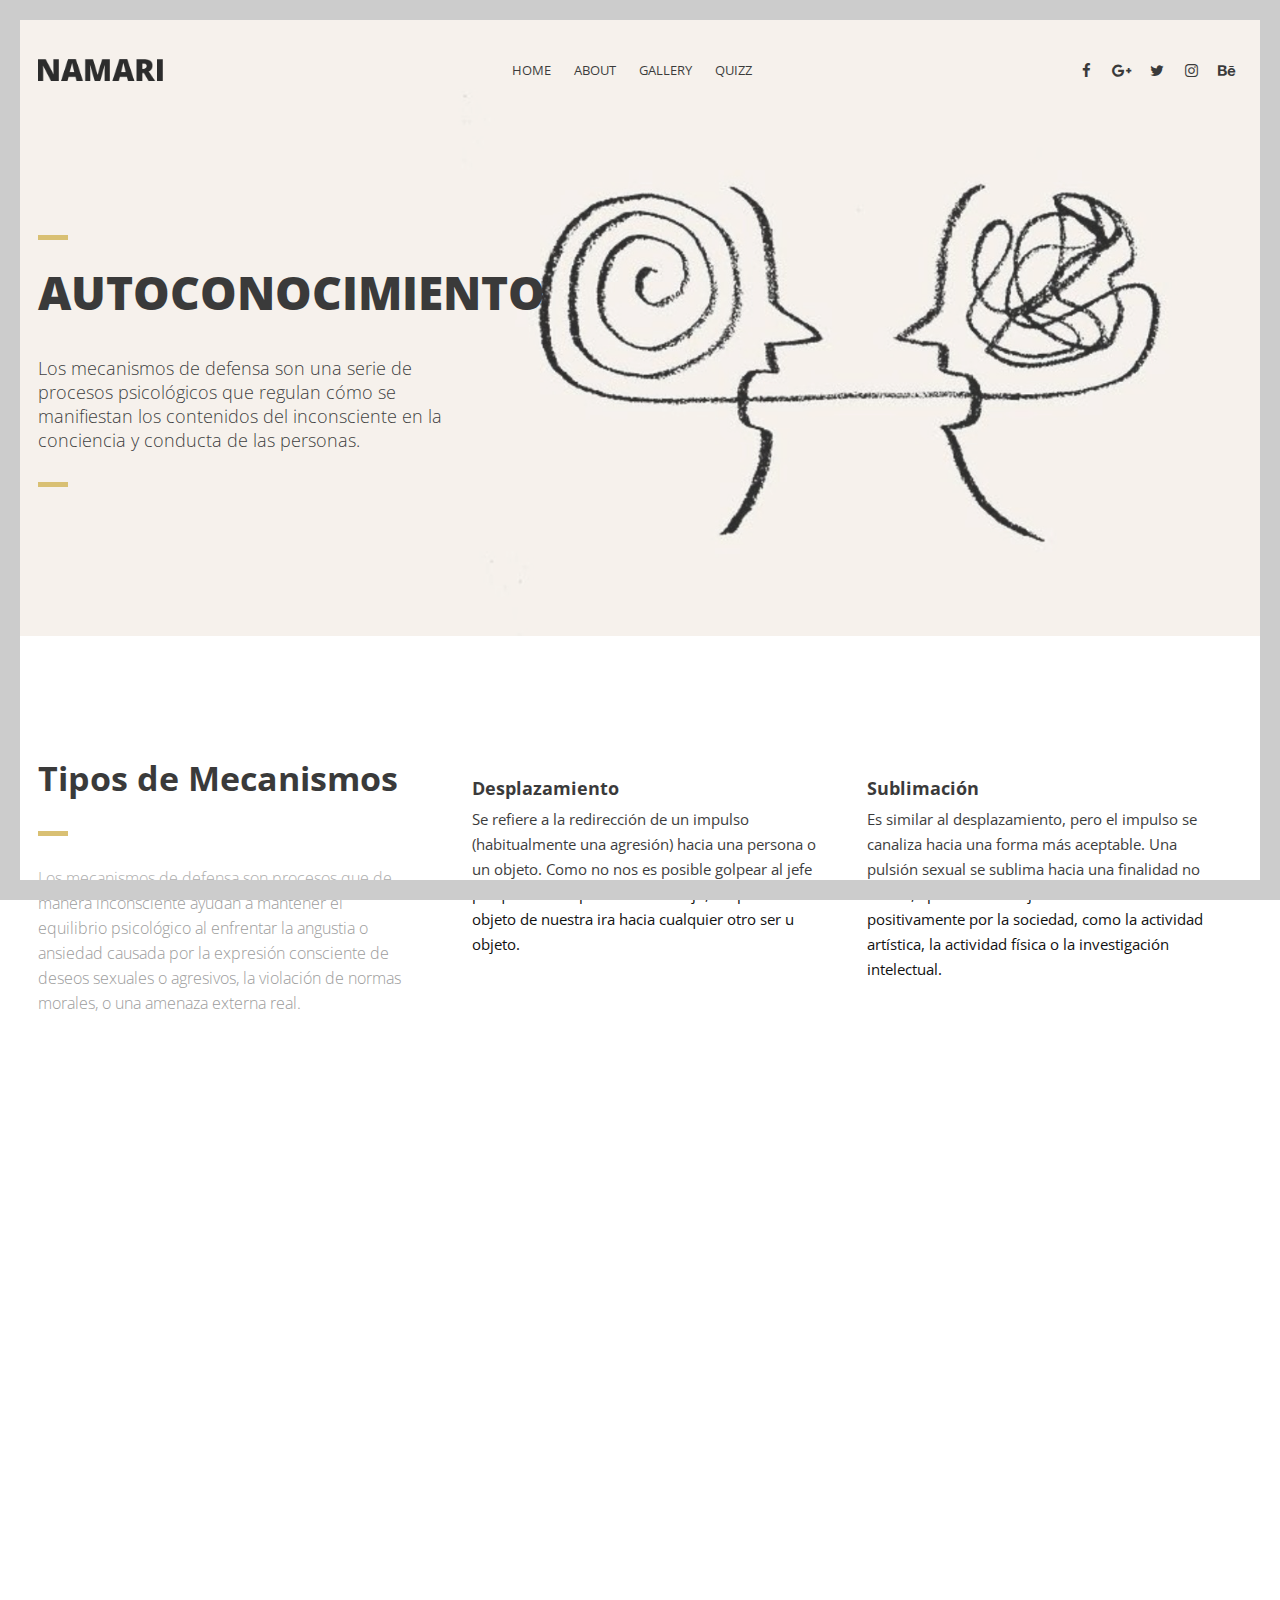
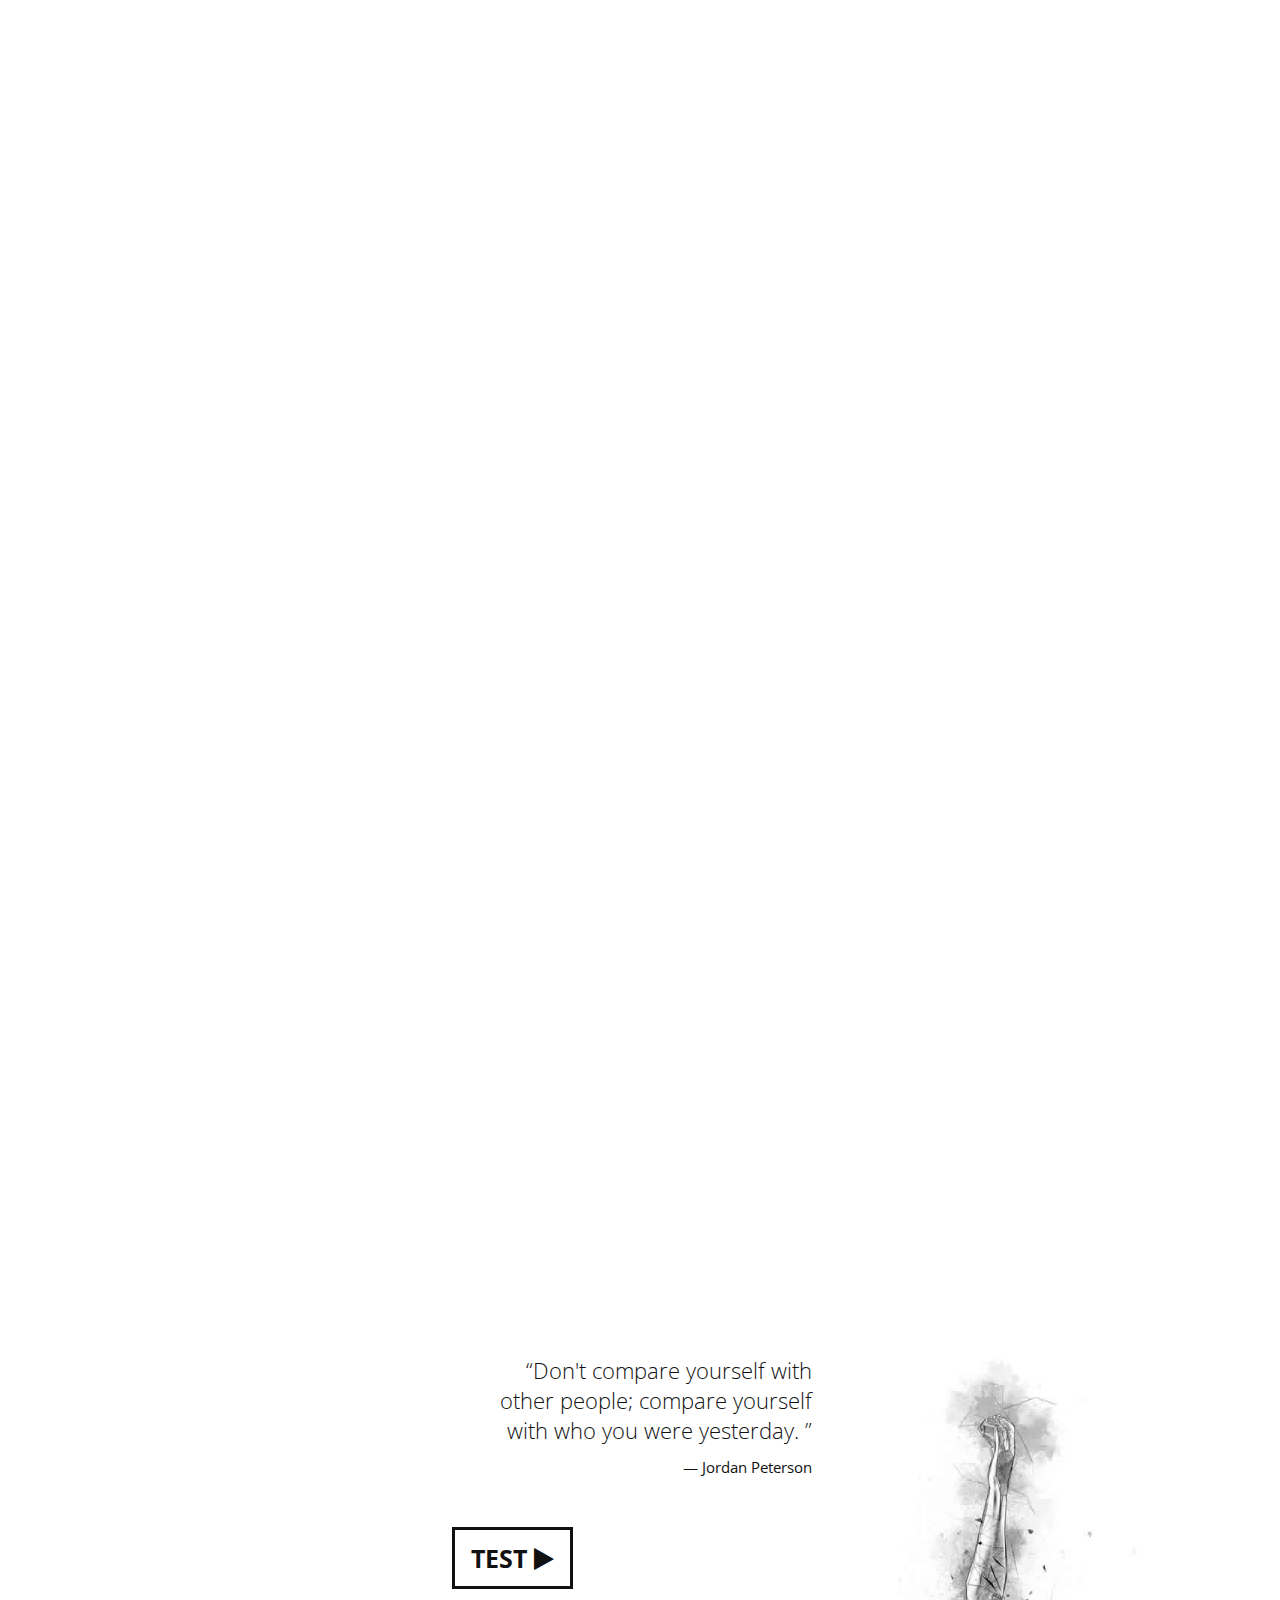
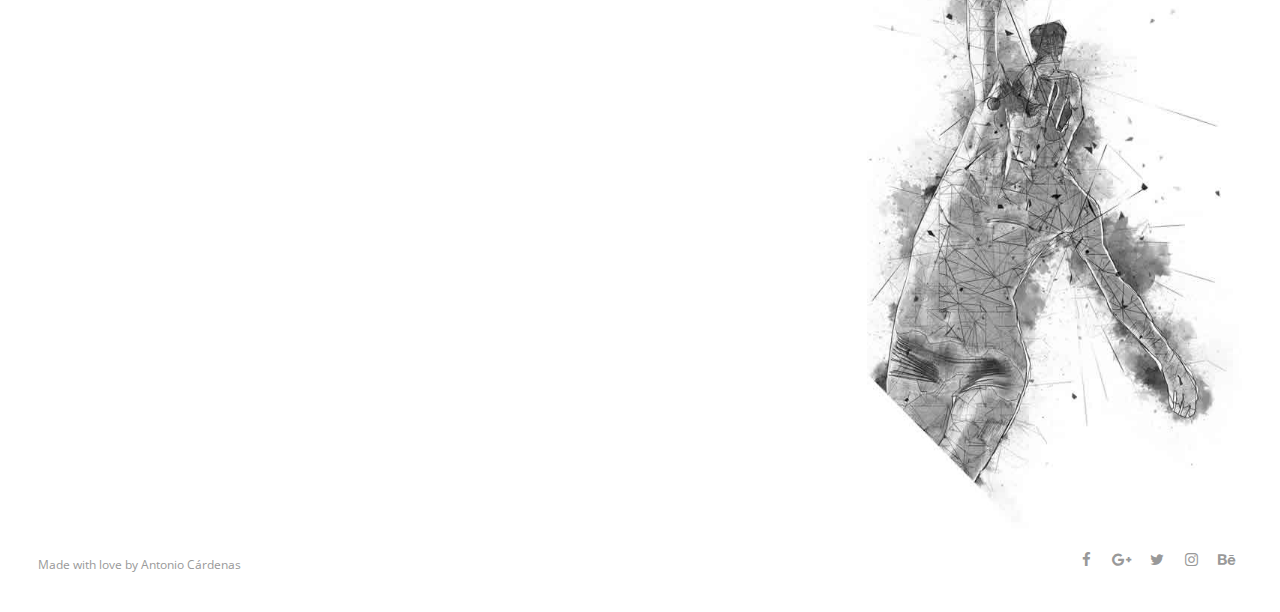
<file: index.html>
<!DOCTYPE html>
<html>
<head lang="en">
    <meta charset="UTF-8">

    <!--Page Title-->
    <title>Namari - Free Landing Page Template</title>

    <!--Meta Keywords and Description-->
    <meta name="keywords" content="">
    <meta name="description" content="">
    <meta name="viewport" content="width=device-width, initial-scale=1.0, user-scalable=no"/>

    <!--Favicon-->
    <link rel="shortcut icon" href="images/favicon.ico" title="Favicon"/>

    <!-- Main CSS Files -->
    <link rel="stylesheet" href="css/style.css">

    <!-- Namari Color CSS -->
    <link rel="stylesheet" href="css/namari-color.css">

    <!--Icon Fonts - Font Awesome Icons-->
    <link rel="stylesheet" href="css/font-awesome.min.css">

    <!-- Animate CSS-->
    <link href="css/animate.css" rel="stylesheet" type="text/css">

    <!--Google Webfonts-->
    <link href='https://fonts.googleapis.com/css?family=Open+Sans:400,300,600,700,800' rel='stylesheet' type='text/css'>
</head>
<body>

<!-- Preloader -->
<div id="preloader">
    <div id="status" class="la-ball-triangle-path">
        <div></div>
        <div></div>
        <div></div>
    </div>
</div>
<!--End of Preloader-->

<div class="page-border" data-wow-duration="0.7s" data-wow-delay="0.2s">
    <div class="top-border wow fadeInDown animated" style="visibility: visible; animation-name: fadeInDown;"></div>
    <div class="right-border wow fadeInRight animated" style="visibility: visible; animation-name: fadeInRight;"></div>
    <div class="bottom-border wow fadeInUp animated" style="visibility: visible; animation-name: fadeInUp;"></div>
    <div class="left-border wow fadeInLeft animated" style="visibility: visible; animation-name: fadeInLeft;"></div>
</div>

<div id="wrapper">

    <header id="banner" class="scrollto clearfix" data-enllax-ratio=".5">
        <div id="header" class="nav-collapse">
            <div class="row clearfix">
                <div class="col-1">

                    <!--Logo-->
                    <div id="logo">

                        <!--Logo that is shown on the banner-->
                        <img src="images/logo.png" id="banner-logo" alt="Landing Page"/>
                        <!--End of Banner Logo-->

                        <!--The Logo that is shown on the sticky Navigation Bar-->
                        <img src="images/logo-2.png" id="navigation-logo" alt="Landing Page"/>
                        <!--End of Navigation Logo-->

                    </div>
                    <!--End of Logo-->

                    <aside>

                        <!--Social Icons in Header-->
                        <ul class="social-icons">
                            <li>
                                <a target="_blank" title="Facebook" href="https://www.facebook.com/username">
                                    <i class="fa fa-facebook fa-1x"></i><span>Facebook</span>
                                </a>
                            </li>
                            <li>
                                <a target="_blank" title="Google+" href="http://google.com/+username">
                                    <i class="fa fa-google-plus fa-1x"></i><span>Google+</span>
                                </a>
                            </li>
                            <li>
                                <a target="_blank" title="Twitter" href="http://www.twitter.com/username">
                                    <i class="fa fa-twitter fa-1x"></i><span>Twitter</span>
                                </a>
                            </li>
                            <li>
                                <a target="_blank" title="Instagram" href="http://www.instagram.com/username">
                                    <i class="fa fa-instagram fa-1x"></i><span>Instagram</span>
                                </a>
                            </li>
                            <li>
                                <a target="_blank" title="behance" href="http://www.behance.net">
                                    <i class="fa fa-behance fa-1x"></i><span>Behance</span>
                                </a>
                            </li>
                        </ul>
                        <!--End of Social Icons in Header-->

                    </aside>

                    <!--Main Navigation-->
                    <nav id="nav-main">
                        <ul>
                            <li>
                                <a href="#banner">Home</a>
                            </li>
                            <li>
                                <a href="#about">About</a>
                            </li>
                            <li>
                                <a href="#gallery">Gallery</a>
                            </li>
                            <li>
                                <a href="#services">Quizz</a>
                            </li>
                            <!-- <li>
                                <a href="#testimonials">Testimonials</a>
                            </li>
                            <li>
                                <a href="#clients">Clients</a>
                            </li>
                            <li>
                                <a href="#pricing">Pricing</a>
                            </li> -->
                        </ul>
                    </nav>
                    <!--End of Main Navigation-->

                    <div id="nav-trigger"><span></span></div>
                    <nav id="nav-mobile"></nav>

                </div>
            </div>
        </div><!--End of Header-->

        <!--Banner Content-->
        <div id="banner-content" class="row clearfix">

            <div class="col-38">

                <div class="section-heading">
                     <h1><span>AUTOCONOCIMIENTO</span></h1>
                   
                 
                    <h2>Los mecanismos de defensa son una serie de procesos psicológicos que regulan cómo se manifiestan los contenidos del inconsciente en la conciencia y conducta de las personas.</h2>
                </div>               

            </div>

        </div><!--End of Row-->
    </header>

    <!--Main Content Area-->
    <main id="content">

        <!--Introduction-->
        <section id="about" class="introduction scrollto">

            <div class="row clearfix">

                <div class="col-3">
                    <div class="section-heading">
                        <h3></h3>
                        <h2 class="section-title">Tipos de Mecanismos</h2>
                        <p class="section-subtitle">Los mecanismos de defensa son procesos que de manera inconsciente ayudan a mantener el equilibrio psicológico al enfrentar la angustia o ansiedad causada por la expresión consciente de deseos sexuales o agresivos, la violación de normas morales, o una amenaza externa real.</p>
                    </div>

                </div>

                <div class="col-2-3">

                    <!--Icon Block-->
                    <div class="col-2 icon-block icon-top wow fadeInUp" data-wow-delay="0.1s">
                        <!--Icon-->
                        <div class="icon">
                            <!-- <i class="fa fa-heart fa-2x"></i> -->
                      
                        </div>
                        <!--Icon Block Description-->
                        <div class="icon-block-description">
                            <h4>Desplazamiento</h4>
                            <p>Se refiere a la redirección de un impulso (habitualmente una agresión) hacia una persona o un objeto. Como no nos es posible golpear al jefe porque nos despediría del trabajo, desplazamos el objeto de nuestra ira hacia cualquier otro ser u objeto.</p>
                        </div>
                    </div>
                    <!--End of Icon Block-->

                    <!--Icon Block-->
                    <div class="col-2 icon-block icon-top wow fadeInUp" data-wow-delay="0.3s">
                        <!--Icon-->
                        <div class="icon">
                            <!-- <i class="fa fa-skull fa-2x"></i> -->
                           
                        </div>
                        <!--Icon Block Description-->
                        <div class="icon-block-description">
                            <h4>Sublimación</h4>
                            <p>Es similar al desplazamiento, pero el impulso se canaliza hacia una forma más aceptable. Una pulsión sexual se sublima hacia una finalidad no sexual, apuntando a objetos valorados positivamente por la sociedad, como la actividad artística, la actividad física o la investigación intelectual.</p>
                        </div>
                    </div>
                    <!--End of Icon Block-->

                    <!--Icon Block-->
                    <div class="col-2 icon-block icon-top wow fadeInUp" data-wow-delay="0.5s">
                        <!--Icon-->
                        <div class="icon">
                            <!-- <i class="fa fa-tablet fa-2x"></i> -->
                        </div>
                        <!--Icon Block Description-->
                        <div class="icon-block-description">
                            <h4>Represión</h4>
                            <p>Hace referencia al proceso por el cual el yo borra eventos y pensamientos que serían dolorosos si se mantuvieran en el nivel consciente, ya que la satisfacción de la pulsión reprimida resulta inconciliable con otras exigencias del superyó o de la realidad.</p>
                        </div>
                    </div>
                    <!--End of Icon Block-->

                    <!--Icon Block-->
                    <div class="col-2 icon-block icon-top wow fadeInUp" data-wow-delay="0.5s">
                        <!--Icon-->
                        <div class="icon">
                            <!-- <i class="fa fa-rocket fa-2x"></i> -->
                        </div>
                        <!--Icon Block Description-->
                        <div class="icon-block-description">
                            <h4>Proyección</h4>
                            <p>Hace referencia a la tendencia de los individuos a atribuir (proyectar) sus propios pensamientos, motivos o sentimientos hacia otra persona.</p>
                        </div>
                    </div>
                    <!--End of Icon Block-->

                </div>

            </div>
            <div class="row clearfix">
                <div class="col-2-3">

                    <!--Icon Block-->
                    <div class="col-2 icon-block icon-top wow fadeInUp" data-wow-delay="0.1s">
                        <!--Icon-->
                        <div class="icon">
                            <!-- <i class="fa fa-html5 fa-2x"></i> -->
                        </div>
                        <!--Icon Block Description-->
                        <div class="icon-block-description">
                            <h4>Negación</h4>
                            <p>Es el mecanismo por el cual el sujeto bloquea eventos externos para que no formen parte de la consciencia y, por tanto, trata aspectos evidentes de la realidad como si no existieran.</p>
                        </div>
                    </div>
                    <!--End of Icon Block-->

                    <!--Icon Block-->
                    <div class="col-2 icon-block icon-top wow fadeInUp" data-wow-delay="0.3s">
                        <!--Icon-->
                        <div class="icon">
                            <!-- <i class="fa fa-bolt fa-2x"></i> -->
                        </div>
                        <!--Icon Block Description-->
                        <div class="icon-block-description">
                            <h4>Regresión</h4>
                            <p>Hace referencia a cualquier retroceso a situaciones o hábitos anteriores, un retorno a los patrones de comportamiento inmaduro.</p>
                        </div>
                    </div>
                    <!--End of Icon Block-->

                    <!--Icon Block-->
                    <div class="col-2 icon-block icon-top wow fadeInUp" data-wow-delay="0.5s">
                        <!--Icon-->
                        <div class="icon">
                            <!-- <i class="fa fa-tablet fa-2x"></i> -->
                        </div>
                        <!--Icon Block Description-->
                        <div class="icon-block-description">
                            <h4>Formación reactiva</h4>
                            <p>Los impulsos no solo se reprimen sino que, además, se controlan exagerando el comportamiento opuesto. Es decir, que se detiene la aparición de un pensamiento doloroso sustituyéndolo por otro más agradable.</p>
                        </div>
                    </div>
                    <!--End of Icon Block-->

                    <!--Icon Block-->
                    <div class="col-2 icon-block icon-top wow fadeInUp" data-wow-delay="0.5s">
                        <!--Icon-->
                        <div class="icon">
                            <!-- <i class="fa fa-rocket fa-2x"></i> -->
                        </div>
                        <!--Icon Block Description-->
                        <div class="icon-block-description">
                            <h4>Aislamiento</h4>
                            <p>Es un mecanismo por el cual se divorcian los recuerdos de los sentimientos, como una forma de soportar y tolerar mejor los hechos y la realidad. Se separa una idea intolerable para el yo de las emociones que produce, así permanece en la consciencia de forma debilitada.</p>
                        </div>
                    </div>
                    <!--End of Icon Block-->

                     <!--Icon Block-->
                     <div class="col-2 icon-block icon-top wow fadeInUp" data-wow-delay="0.5s">
                        <!--Icon-->
                        <div class="icon">
                            <!-- <i class="fa fa-rocket fa-2x"></i> -->
                        </div>
                        <!--Icon Block Description-->
                        <div class="icon-block-description">
                            <h4>Racionalización</h4>
                            <p>En la racionalización se sustituye una razón real que no es aceptable, por otra que resulte aceptable. Es decir, se cambia la perspectiva de la realidad a través de ofrecer una explicación diferente.</p>
                        </div>
                    </div>
                    <!--End of Icon Block-->


                </div>
            </div>


        </section>
        <!--End of Introduction-->


        <!--Gallery-->
        <aside id="gallery" class="row text-center scrollto clearfix" data-featherlight-gallery
                 data-featherlight-filter="a">

                <a href="images/gallery-images/gallery-image-1.jpg" data-featherlight="image" class="col-3 wow fadeIn"
                   data-wow-delay="0.1s"><img src="images/gallery-images/gallery-image-1.jpg" alt="Landing Page"/></a>
                <a href="images/gallery-images/gallery-image-2.jpg" data-featherlight="image" class="col-3 wow fadeIn"
                   data-wow-delay="0.3s"><img src="images/gallery-images/gallery-image-2.jpg" alt="Landing Page"/></a>
                <a href="images/gallery-images/gallery-image-3.jpg" data-featherlight="image" class="col-3 wow fadeIn"
                   data-wow-delay="0.5s"><img src="images/gallery-images/gallery-image-3.jpg" alt="Landing Page"/></a>
                <a href="images/gallery-images/gallery-image-4.jpg" data-featherlight="image" class="col-3 wow fadeIn"
                   data-wow-delay="1.1s"><img src="images/gallery-images/gallery-image-4.jpg" alt="Landing Page"/></a>
                <a href="images/gallery-images/gallery-image-5.jpg" data-featherlight="image" class="col-3 wow fadeIn"
                   data-wow-delay="0.9s"><img src="images/gallery-images/gallery-image-5.jpg" alt="Landing Page"/></a>
                <a href="images/gallery-images/gallery-image-6.jpg" data-featherlight="image" class="col-3 wow fadeIn"
                   data-wow-delay="0.7s"><img src="images/gallery-images/gallery-image-6.jpg" alt="Landing Page"/></a>

        </aside>
        <!--End of Gallery-->


        <!--Content Section-->
        <div id="services" class="scrollto clearfix">

            <div class="row no-padding-bottom clearfix">

              
                
                  
                <!--Content Left Side-->
                <div class="col-3">
                    <!--User Testimonial-->
                    <!-- <blockquote class="testimonial text-right bigtest">
                        <q>Lorem ipsum dolor sit amet, consectetur adipiscing elit, sed do eiusmod tempor incididunt ut
                            labore
                            et dolore magna aliqua</q>
                        <footer>— John Doe, Happy Customer</footer>
                    </blockquote> -->
                    <!-- End of Testimonial-->
                    <!-- <a href="https://www.idrlabs.com/es/estilo-de-defensa/test.php" target="_blank"  class="button  link-lightbox">
                        TEST<i class="fa fa-play" aria-hidden="true"></i>
                    </a> -->
                </div>
                <!--End Content Left Side-->

                <!--Content of the Right Side-->
                <div class="col-3">
                    <blockquote class="testimonial text-right bigtest">
                        <q>Don't compare yourself with other people; compare yourself with who you were yesterday.
                            </q>
                        <footer>— Jordan Peterson</footer>
                    </blockquote>
                    <!-- Just replace the Video ID "UYJ5IjBRlW8" with the ID of your video on YouTube (Found within the URL) -->
                    <a href="https://www.idrlabs.com/es/estilo-de-defensa/test.php" target="_blank" class="button video">
                        TEST <i class="fa fa-play" aria-hidden="true"></i>
                    </a>
                </div>
                <!--End Content Right Side-->

                <div class="col-3">
                    <img src="images/dancer.jpg" alt="Dancer"/>
                </div>

            </div>


        </div>
        <!--End of Content Section-->



    </main>
    <!--End Main Content Area-->


    <!--Footer-->
    <footer id="landing-footer" class="clearfix">
        <div class="row clearfix">

            <p id="copyright" class="col-2">Made with love by <a href="https://www.shapingrain.com">Antonio Cárdenas</a></p>

            <!--Social Icons in Footer-->
            <ul class="col-2 social-icons">
                <li>
                    <a target="_blank" title="Facebook" href="https://www.facebook.com/username">
                        <i class="fa fa-facebook fa-1x"></i><span>Facebook</span>
                    </a>
                </li>
                <li>
                    <a target="_blank" title="Google+" href="http://google.com/+username">
                        <i class="fa fa-google-plus fa-1x"></i><span>Google+</span>
                    </a>
                </li>
                <li>
                    <a target="_blank" title="Twitter" href="http://www.twitter.com/username">
                        <i class="fa fa-twitter fa-1x"></i><span>Twitter</span>
                    </a>
                </li>
                <li>
                    <a target="_blank" title="Instagram" href="http://www.instagram.com/username">
                        <i class="fa fa-instagram fa-1x"></i><span>Instagram</span>
                    </a>
                </li>
                <li>
                    <a target="_blank" title="behance" href="http://www.behance.net">
                        <i class="fa fa-behance fa-1x"></i><span>Behance</span>
                    </a>
                </li>
            </ul>
            <!--End of Social Icons in Footer-->
        </div>
    </footer>
    <!--End of Footer-->

</div>

<!-- Include JavaScript resources -->
<script src="js/jquery.1.8.3.min.js"></script>
<script src="js/wow.min.js"></script>
<script src="js/featherlight.min.js"></script>
<script src="js/featherlight.gallery.min.js"></script>
<script src="js/jquery.enllax.min.js"></script>
<script src="js/jquery.scrollUp.min.js"></script>
<script src="js/jquery.easing.min.js"></script>
<script src="js/jquery.stickyNavbar.min.js"></script>
<script src="js/jquery.waypoints.min.js"></script>
<script src="js/images-loaded.min.js"></script>
<!-- <script src="js/lightbox.min.js"></script> -->
<script src="js/site.js"></script>


</body>
</html>
</file>
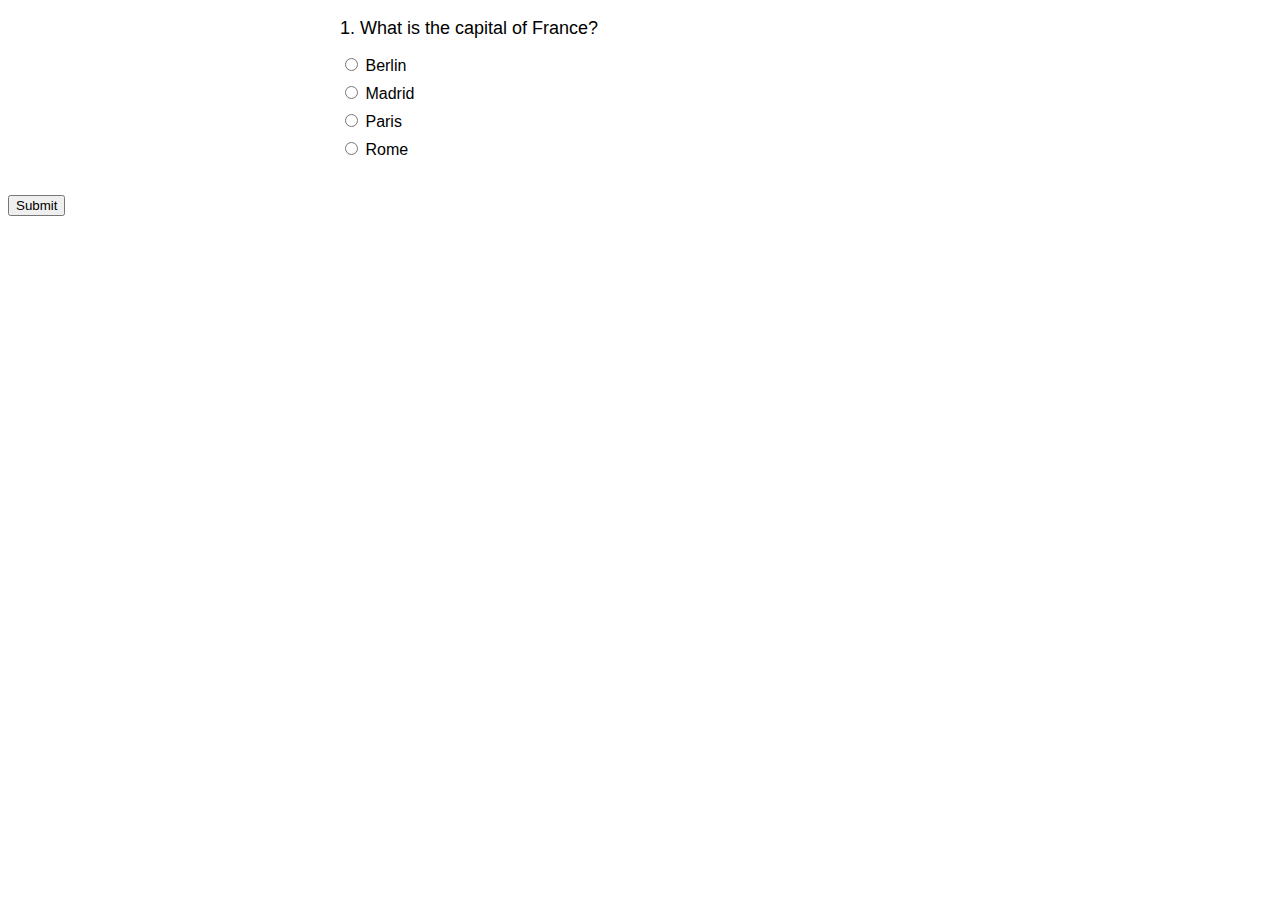
<file: quizz.html>
<!DOCTYPE html>
<html lang="en">
<head>
    <meta charset="UTF-8">
    <meta name="viewport" content="width=device-width, initial-scale=1.0">
    <title>Your Quiz Title</title>
    <link rel="stylesheet" href="quizz.css">
</head>
<body>

<div id="quiz-container">
    <!-- Questions and options will be inserted here dynamically -->
</div>

<button id="submit-btn" onclick="showResult()">Submit</button>
<p id="result"></p>

<script src="script.js"></script>
</body>
</html>
</file>
<file: css/namari-color.css>
/* Namari Landing Page Dynamic Style Index

1. Website Default Styling
2. Navigation
3. Primary and Secondary Colors
4. Banner
5. Typography
6. Buttons
7. Footer


/*------------------------------------------------------------------------------------------*/
/* 1. Website Default Styling */
/*------------------------------------------------------------------------------------------*/


body {
    background:#fff;
}


/* Default Link Color */

a, .la-ball-triangle-path {
    color:#d2b356;
}

a:hover, #header.nav-solid nav a:hover {
    color:#d2b356;
}

/* Default Icon Color */

.icon i {
    color:#d2b356;
}

/* Border Color */

#banner .section-heading:before, .testimonial.classic footer:before {
    background: #d2b356;
}

.pricing-block-content:hover {
    border-color:#d2b356;
}


/*------------------------------------------------------------------------------------------*/
/* 2. Navigation */
/*------------------------------------------------------------------------------------------*/


/* Transparent Navigation Color on a Banner */

#header nav a, #header i {
    color:#111;
}


/* Navigation Colors when the Navigation is sticky and solid */ 

#header.nav-solid, #header.nav-solid a, #header.nav-solid i, #nav-mobile ul li a {
    color:#333;
}


/* Navigation Active State */

#header.nav-solid .active {
    color: #d2b356;
    border-color: #d2b356;
}    



/*------------------------------------------------------------------------------------------*/
/* 3. Primary and Secondary Colors */
/*------------------------------------------------------------------------------------------*/


/* Primary Background and Text Colors */

.primary-color, .featured .pricing {
    background-color:#d2b356;
}

.primary-color, .primary-color .section-title, .primary-color .section-subtitle, .featured .pricing, .featured .pricing p {
    color:#fff;    
}

.section-heading h2:after {
    background:#d2b356;
    content:"";
    display:block;
    width:30px;
    height:5px;
    margin-top:30px;
}

.text-center .section-heading h2:after {
    margin:30px auto 25px auto;
}

/* Primary Icon Colors */

.primary-color .icon i, .primary-color i {
    color:#fff;
}


/* Secondary Background and Text Colors */

.secondary-color {
    background-color:#f5f5f5;
}


/*------------------------------------------------------------------------------------------*/
/* 4. Banner */
/*------------------------------------------------------------------------------------------*/


/* Banner Background and Text Colors */

#banner {
    background: url("../images/banner-images/auto2.jpeg") no-repeat center top;
    background-size:cover;
}


/*------------------------------------------------------------------------------------------*/
/* 5. Typography */
/*------------------------------------------------------------------------------------------*/


body {
    font-family: 'Open Sans', sans-serif, Arial, Helvetica;
    font-size:15px;
    font-weight:normal;
    color:#111;
}

/* Logo, if you are using Fonts as Logo and not image

#logo h1 {
    font-family:;
    font-size:; 
    font-weight:;
    color:;
}

#logo h2 {
    font-family:;
    font-size:; 
    font-weight:;
    color:;
}

*/


/* Banner Typography */

#banner h1 {
    font-family: 'Open Sans', sans-serif, Arial, Helvetica;
    font-size:46px;
    line-height:60px;
    font-weight:800;
    color:#111;
}

#banner h2 {
    font-family: 'Open Sans', sans-serif, Arial, Helvetica;
    font-size:18px;
    font-weight:300;
    color:#111;
}


/* Section Title and Subtitle */

.section-title {
    font-family: 'Open Sans', sans-serif, Arial, Helvetica;
    font-size: 34px; 
    font-weight:700;
    color:#111;
}

.section-subtitle {
    font-family: 'Open Sans', sans-serif, Arial, Helvetica;
    font-size: 16px;
    font-weight:300;
    color:#9c9c9c;
}

/* Testimonial */

.testimonial q {
    font-family: 'Open Sans', sans-serif, Arial, Helvetica;
    font-size: 17px; 
    font-weight:300;
}

.testimonial.classic q, .testimonial.classic footer {
    color:#111;
}


/* Standard Headings h1-h6 */

h1 {
    font-family: 'Open Sans', sans-serif, Arial, Helvetica;
    font-size: 40px; 
    font-weight:300;
    color:#111;
}

h2 {
    font-family: 'Open Sans', sans-serif, Arial, Helvetica;
    font-size: 34px; 
    font-weight:300;
    color:#111;
}

h3 {
    font-family: 'Open Sans', sans-serif, Arial, Helvetica;
    font-size: 30px; 
    font-weight:700;
    color:#111;
}

h4 {
    font-family: 'Open Sans', sans-serif, Arial, Helvetica;
    font-size: 18px; 
    font-weight:400;
    color:#111;
}

h5 {
    font-family: 'Open Sans', sans-serif, Arial, Helvetica;
    font-size: 16px; 
    font-weight:400;
    color:#111;
}

h6 {
    font-family: 'Open Sans', sans-serif, Arial, Helvetica;
    font-size: 14px; 
    font-weight:400;
    color:#111;
}


/*------------------------------------------------------------------------------------------*/
/* 6. Buttons */
/*------------------------------------------------------------------------------------------*/

/* ----------Default Buttons---------- */


/* Button Text */

.button, input[type="submit"]  {
    font-family: 'Open Sans', sans-serif, Arial, Helvetica;
    font-size:25px;
    font-weight:bold;
    color:#111;
}


/* Button Color */

.button, input[type="submit"] {
    border-color:#111;
}


/* Button Hover Color */

.button:hover,  input[type="submit"]:hover {
    border-color:#d2b356;
    color:#d2b356;
}


/* ----------Banner Buttons---------- */


/* Button Text */

#banner .button {
    font-family: 'Open Sans', sans-serif, Arial, Helvetica;
    font-size:16px;
    color:#111;
}


/* Button Color */

#banner .button {
    border-color:#111;
}


/* Button Hover Color */

#banner .button:hover {
    color:#d2b356;
    border-color:#d2b356;
}


/*------------------------------------------------------------------------------------------*/
/* 7. Footer */
/*------------------------------------------------------------------------------------------*/

#landing-footer, #landing-footer p, #landing-footer a {
    font-family: 'Open Sans', sans-serif, Arial, Helvetica;
    font-size:12px;
    font-weight:normal;
    color:#999;
}

/* Footer Icon Color */

#landing-footer i {
    color:#999;
}

@media (max-width: 480px) {
    #banner h1 {
        font-size: 30px;
      }
}

@media (min-width: 480px) and (max-width: 767px) {
    h1 span {
        background: rgb(247 247 247 / 80%)    
      }
      
}

@media (min-width: 768px) and (max-width: 1024px) {
    h1 span {
        background: rgb(247 247 247 / 80%)    
      }

    }
</file>
<file: quizz.css>
/* styles.css */

body {
    font-family: Arial, sans-serif;
}

#quiz-container {
    max-width: 600px;
    margin: auto;
}

.question {
    font-size: 18px;
    margin-bottom: 10px;
}

.options {
    list-style-type: none;
    padding: 0;
}

.option {
    margin-bottom: 8px;
}

#submit-btn {
    margin-top: 20px;
}
</file>
<file: css/style.css>
/* Namari Landing Page v.1.1.0 Style Index - a free landing page by shapingrain.com

1. Default and Reset styles
- 1.1 Input Elements
2. Global elements
- 2.1 Header
- 2.2 Logo
- 2.3 Buttons
- 2.4 Navigation
- 2.5 Social Elements
- 2.6 Images
3. Fonts and Headings
4. Banner
- 4.1 SignUp Form
5. Content Elements
- 5.1 Icons
- 5.2 Parallax Elements
- 5.3 Divider
6. Landing Page Sections
- 6.1 Features
- 6.2 Testimonials
- 6.3 Gallery
- 6.4 Video
- 6.5 Clients
- 6.6 Pricing Table
7. Footer


/*------------------------------------------------------------------------------------------*/
/* 1. Defaults & Reset of specific styles across browsers */
/*------------------------------------------------------------------------------------------*/

*, *:before, *:after {
    -webkit-box-sizing: border-box;
    -moz-box-sizing: border-box;
    box-sizing: border-box;
}

body, div, dl, dt, dd, ul, ol, li, h1, h2, h3, h4, h5, h6, pre, form, blockquote, th, td {
    margin: 0;
    padding: 0;
    direction: ltr;
}

body {
    margin: 0;
    padding: 0;
    -webkit-font-smoothing: antialiased;
    overflow-x: hidden;
}

p {
    line-height: 25px;
}

.row img {
    height: auto;
    max-width: 100%;
}

a {
    text-decoration: none;
    line-height: inherit;
    -webkit-transition: opacity 0.3s ease-out;
    -moz-transition: opacity 0.3s ease-out;
    -o-transition: opacity 0.3s ease-out;
    transition: opacity 0.3s ease-out;
}

iframe {
    border: 0 !important;
}

.parallax-window {
    min-height: 400px;
    background: transparent;
}

figure {
    margin: 0;
}

/* Page Border */

.page-border {
    position: fixed;
    z-index: 999999;
    pointer-events: none;
}

.page-border .bottom-border, .page-border .left-border, .page-border .right-border, .page-border .top-border {
    background: #f3f3ef;
    position: fixed;
    z-index: 9999;
}

.page-border > .top-border, .page-border > .right-border, .page-border > .bottom-border, .page-border > .left-border {
    padding: 11px;
    background: #ccc;
}

.page-border .bottom-border, .page-border .top-border {
    width: 100%;
    padding: 10px;
    left: 0;
}

.page-border .left-border, .page-border .right-border {
    padding: 10px;
    height: 100%;
    top: 0;
}

.page-border .top-border {
    top: 0;
}

.page-border .right-border {
    right: 0;
}

.page-border .bottom-border {
    bottom: 0;
}

.page-border .left-border {
    left: 0;
}

#wrapper {
    margin:0 15px;
    padding: 15px 0;
    position: relative;
}


/* --------- 1.1 Input Elements ---------- */

input, textarea {
    border: 1px solid #e1e1e1;
    padding: 10px;
    -webkit-transition: all .3s linear;
    -moz-transition: all .3s linear;
    transition: all .3s linear;
    border-radius: 3px;
}

input {
    height: 40px;
    margin: 3px 0;
    outline: none;
    line-height: normal;
    font-size: 14px;
}

input[type="submit"] {
    cursor: pointer;
    border-style: solid;
    border-width: 2px;
    padding-top: 0;
    padding-bottom: 0;
}

select {
    border: 1px solid #e1e1e1;
    height: 40px;
    padding: 5px;
}

input:focus, textarea:focus {
    box-shadow: inset 0 1px 3px rgba(0, 0, 0, 0.1);
}

*:focus {
    outline: none;
}

/*------------------------------------------------------------------------------------------*/
/* 2. Layout Elements */
/*------------------------------------------------------------------------------------------*/

section {
    clear: both;
    overflow: hidden;
}

/* Rows and Columns */

.row {
    max-width: 1245px;
    margin: 0 auto;
    padding: 75px 0;
    position: relative;
}

.no-padding-bottom .row, .no-padding-bottom div, .no-padding-bottom.row {
    padding-bottom: 0;
}

.no-padding-top.row, .no-padding-top div {
    padding-top: 0;
}

.big-padding-top {
    padding-top: 75px !important;
}

.big-padding-bottom {
    padding-bottom: 85px !important;
}

/* Targets all elements */

[class*='col-'] {
    float: left;
    padding: 20px;
}

#clients .col-2-3 [class*='col-'] {
    padding: 0;
}

/* Clearfix */

.clearfix:after {
    content: "";
    display: table;
    clear: both;
}

/* Main Widths */

.col-1 {
    width: 100%;
}

.col-2 {
    width: 50%;
}

.col-3 {
    width: 33.33%;
}

.col-4 {
    width: 25%;
}

.col-5 {
    width: 20%;
}

.col-6 {
    width: 16.6666666667%;
}

.col-7 {
    width: 14.2857142857%;
}

.col-8 {
    width: 12.5%;
}

.col-9 {
    width: 11.1111111111%;
}

.col-10 {
    width: 10%;
}

.col-11 {
    width: 9.09090909091%;
}

.col-12 {
    width: 8.33%;
}

.col-2-3 {
    width: 66.66%;
}

.col-3-4 {
    width: 75%;
}

.col-9-10 {
    width: 90%;
}

/* Golden Ratio */
.col-61 {
    width: 61.8%;
}

.col-38 {
    width: 38.2%;
}

/* --------- 2.1 Header --------- */

#header {
    height: 71px !important;
    overflow: visible;
    z-index: 9999;
    width: 100%;
    position: absolute !important;
}

#header .row {
    padding: 0;
}

#header aside {
    text-align: right;
}

#header ul {
    text-align: center;
}

#header li {
    display: inline-block;
    list-style: none;
    margin: 0;
}

/* --------- 2.2 Logo ---------- */

#logo {
    float: left;
    height: 71px;
    line-height: 66px;
    margin-right: 15px;
}

#logo h1, #logo h2 {
    display: inline-block;
}

#banner #logo h1 {
    font-size: 28px;
    margin-right: 10px;
    font-weight: 900;
    padding: 0;
}

#logo h2 {
    font-size: 18px;
    padding: 0;
}

#logo img {
    max-height: 22px;
    vertical-align: middle;
    margin-right: 15px;
}

#navigation-logo {
    display: none;
}

.nav-solid #logo #banner-logo {
    display: none;
}

.nav-solid #logo #navigation-logo {
    display: inline-block;
}

/* --------- 2.3 Buttons ---------- */

.call-to-action {
    padding: 35px 0 35px 0;
}

/*Style*/

.button {
    font-size: 16px;
    margin: 35px 0;
    padding: 11px 16px;
    -webkit-transition: all .3s linear;
    -moz-transition: all .3s linear;
    transition: all .3s linear;
    display: inline-block;
    border-width: 3px;
    border-style: solid;
}

/* Play Button */

#video-section {
    position:relative;
}

.play-video {
    height:110px;
    position:absolute;
    top:50%;
    margin-top:-110px;
    width:100%;
}

.play-icon {
    display: inline-block;
    font-size: 0px;
    cursor: pointer;
    margin: 45px auto;
    width: 110px;
    height: 110px;
    border-radius: 50%;
    text-align: center;
    position: relative;
    z-index: 1;
}

.play-icon:after {
    pointer-events: none;
    position: absolute;
    width: 100%;
    height: 100%;
    border-radius: 50%;
    content: '';
    -webkit-box-sizing: content-box;
    -moz-box-sizing: content-box;
    box-sizing: content-box;
}

.play-icon:before {
    font-family: 'fontawesome';
    content: '\f144';
    speak: none;
    font-size: 74px;
    line-height: 110px;
    font-style: normal;
    font-weight: normal;
    font-variant: normal;
    text-transform: none;
    display: block;
    -webkit-font-smoothing: antialiased;
    color:#fff;
}

.play-video .play-icon {
    background: rgba(255, 255, 255, 0.5);
    -webkit-transition: -webkit-transform ease-out 0.3s, background 0.4s;
    -moz-transition: -moz-transform ease-out 0.3s, background 0.4s;
    transition: transform ease-out 0.3s, background 0.4s;
}

.play-video .play-icon:after {
    top: 0;
    left: 0;
    padding: 0;
    z-index: -1;
    box-shadow: 0 0 0 2px rgba(255, 255, 255, 0.1);
    opacity: 0;
    -webkit-transform: scale(0.9);
    -moz-transform: scale(0.9);
    -ms-transform: scale(0.9);
    transform: scale(0.9);
}

.play-video .play-icon:hover {
    background: rgba(255, 255, 255, 0.05);
    -webkit-transform: scale(0.93);
    -moz-transform: scale(0.93);
    -ms-transform: scale(0.93);
    transform: scale(0.93);
    color: #fff;
}


/* --------- 2.4 Navigation ---------- */

#header {
    font-size: 13px;
}

#header aside {
    float: right;
}

#header nav ul {
    text-transform: uppercase;

}

#header nav a {
    height: 71px;
    line-height: 71px;
    display: block;
    padding: 0 10px;
}

#header nav a:hover {
    opacity: 0.6;
}

/*Navigation Solid*/

#header.nav-solid [class*='col-'] {
    padding: 0 20px;
}

#header.nav-solid {
    background: #fff;
    box-shadow: 2px 0px 3px rgba(0, 0, 0, 0.2);
    position: fixed !important;
    left:0;
}

#header.nav-solid nav a {
    border-bottom: 3px solid;
    border-color: #fff;
    -webkit-transition: all 0.3s ease-out;
    -moz-transition: all 0.3s ease-out;
    -o-transition: all 0.3s ease-out;
    transition: all 0.3s ease-out;
}

#header.nav-solid nav a:hover {
    opacity: 1;
}

/* Social Elements when Solid*/

#header.nav-solid .social-icons a {
    -webkit-transition: all 0.3s ease-out;
    -moz-transition: all 0.3s ease-out;
    -o-transition: all 0.3s ease-out;
    transition: all 0.3s ease-out;
    opacity: 0.5;
}

#header.nav-solid .social-icons a:hover {
    opacity: 1;
    color: #e4473c;
}

/* Responsive Nav Styling */

#nav-trigger {
    display: none;
    text-align: right;
}

#nav-trigger span {
    display: inline-block;
    width: 38px;
    height: 71px;
    color: #111;
    cursor: pointer;
    text-transform: uppercase;
    font-size: 22px;
    text-align: center;
    border-top-right-radius: 5px;
    border-top-left-radius: 5px;
    -webkit-transition: all 0.3s ease-out;
    -moz-transition: all 0.3s ease-out;
    -o-transition: all 0.3s ease-out;
    transition: all 0.3s ease-out;
}

#nav-trigger span:after {
    font-family: "fontAwesome";
    display: inline-block;
    width: 38px;
    height: 71px;
    line-height: 75px;
    text-align: center;
    content: "\f0c9";
    border-top-right-radius: 5px;
    border-top-left-radius: 5px;
}

#nav-trigger span.open:after {
    content: "\f00d";
}

#nav-trigger span:hover, .nav-solid #nav-trigger span.open:hover, .nav-solid #nav-trigger span:hover {
    opacity: 0.6;
}

#nav-trigger span.open, #nav-trigger span.open:hover {
    color: #111;
}

.nav-solid #nav-trigger span.open:hover {
    color: #999;
}

.nav-solid #nav-trigger span {
    color: #999;
    opacity: 1;
}

nav#nav-mobile {
    position: relative;
    display: none;
}

nav#nav-mobile ul {
    display: none;
    list-style-type: none;
    position: absolute;
    left: 0;
    right: 0;
    margin-left: -20px;
    margin-right: -20px;
    padding-top: 10px;
    padding-bottom: 10px;
    text-align: center;
    background-color: #fff;
    box-shadow: 0 5px 3px rgba(0, 0, 0, 0.2);
}

nav#nav-mobile ul:after {
    display: none;
}

nav#nav-mobile li {
    margin: 0 20px;
    float: none;
    text-align: left;
    border-bottom: 1px solid #e1e1e1;
}

nav#nav-mobile li:last-child {
    border-bottom: none;
}

.nav-solid nav#nav-mobile li {
    border-top: 1px solid #e1e1e1;
    border-bottom: none;
}

nav#nav-mobile a {
    display: block;
    padding: 12px 0;
    color: #333;
    width: 100%;
    height: auto;
    line-height: normal;
    display: block;
    border-bottom: none !important;
    -webkit-transition: all 0.3s ease-out;
    -moz-transition: all 0.3s ease-out;
    -o-transition: all 0.3s ease-out;
    transition: all 0.3s ease-out;
}

nav#nav-mobile a:hover {
    background: #fafafa;
    opacity: 1;
}

/* --------- 2.5 Social Elements ---------- */

#header .col-4 {
    text-align: right;
}

.social-icons {
    display: inline-block;
    list-style: none;
}

.social-icons a {
    display: inline-block;
    width: 32px;
    text-align: center;
}

.social-icons a:hover {
    opacity: 0.7;
}

.social-icons span {
    display: none;
}

#header .social-icons {
    margin-top: 27px;
}

/* --------- 2.6 Images ---------- */

/*Alignment*/

img {
    vertical-align: top;
}

.image-center {
    display: block;
    margin: 0 auto;
}

a img {
    border: none;
    -webkit-transition: all 0.3s ease-out;
    -moz-transition: all 0.3s ease-out;
    -o-transition: all 0.3s ease-out;
    transition: all 0.3s ease-out;
    -webkit-backface-visibility: hidden;
}

a img:hover {
    opacity: 0.7;
}

/*------------------------------------------------------------------------------------------*/
/* 3. Fonts */
/*------------------------------------------------------------------------------------------*/

h1 {
    padding: 20px 0;
}

h2 {
    padding: 14px 0;
}

h3 {
    padding: 10px 0;
}

h4 {
    padding: 7px 0;
}

h5 {
    padding: 7px 0;
}

h6 {
    padding: 7px 0;
}

/* Text Alignment */

.text-left {
    text-align: left;
}

.text-center {
    text-align: center;
}

.text-right {
    text-align: right;
}

/* Section Headings */

.section-heading {
    padding: 0 0 15px 0;
}

.section-subtitle {
    font-size: 18px;
    padding-top: 0;
}

.section-heading h3 {
    font-size: 14px;
    font-weight: bold;
    color: #ccc;
    letter-spacing: 2px;
    padding-bottom: 0;
}

/*------------------------------------------------------------------------------------------*/
/* 4. Banner */
/*------------------------------------------------------------------------------------------*/

#banner {
    background-size: cover;
}

#banner-content.row {
    padding-top: 170px;
    padding-bottom: 100px;
}

#banner h1 {
    padding-top: 5%;
}

#banner .section-heading:before {
    content: "";
    display: block;
    width: 30px;
    height: 5px;
    margin-top: 30px;
}



/*------------------------------------------------------------------------------------------*/
/* 5. Content Elements */
/*------------------------------------------------------------------------------------------*/

/* --------- 5.1 Icons ---------- */

/*Font Icon sizes*/

.fa-1x {
    font-size: 15px !important;
}

/*Icon Block*/

.icon-block {
    position: relative;
}

.icon-block h4 {
    font-weight: bold;
    padding-top: 0;
}

.icon-block .icon {
    position: absolute;
}

.icon-block p {
    margin-top: 0;
}

/* Icon Left*/

.icon-left .icon {
    left: 15;
}

.icon-left .icon-block-description {
    padding-left: 53px;
}

/* Icon Right */

.icon-right .icon {
    right: 15;
}

.icon-right .icon-block-description {
    padding-right: 53px;
}

/* Icon Above */

.icon-top {
    display: block;
}

.icon-top .icon {
    position: relative;
    display: block;
}

.icon-top .icon-block-description {
    padding-top: 25px;
}

/* --------- 5.2 Parallax Elements ---------- */

.banner-parallax-1, .banner-parallax-2, .banner-parallax-3 {
    min-height: 350px;
}

/* --------- 5.3 Divider ---------- */

.divider {
    position: relative;
    width: 40%;
    height: 20px;
    line-height: 20px;
    margin: 10px auto 5px auto;
    clear: both;
    text-align: center;
}

.divider-inner {
    position: absolute;
    height: 1px;
    width: 100%;
    top: 50%;
    margin-top: -1px;
    border-top: 1px solid;
    border-color: #e1e1e1;
}

.divider i {
    background: #fff;
    position: relative;
    top: -11px;
    padding: 0 5px 0 5px;
    color: #e1e1e1;
}

/*------------------------------------------------------------------------------------------*/
/* 6. Landing Page Sections */
/*------------------------------------------------------------------------------------------*/

/* --------- 6.1 Introduction ---------- */

.introduction img.featured {
    padding: 55px 0 0 0;
}

/* --------- 6.2 Features ---------- */

.features.row {
    padding-left: 5%;
    padding-right: 5%;
}

.features div:nth-child(4) {
    clear: both;
}

/* --------- 6.3 Testimonials ---------- */

.testimonial {
    padding: 15px;
}

blockquote {
    position: relative;
}

.testimonial img {
    max-height: 120px;
    border-radius: 250em;
}

.testimonial footer {
    padding-top: 12px;
}

/* Style Classic - Avatar above Testimonial */

.testimonial.classic img {
    display: inline-block;
    margin-bottom: 25px;
}

.testimonial.classic q {
    display: block;
}

.testimonial.classic footer:before {
    display: block;
    content: "";
    width: 30px;
    height: 4px;
    margin: 10px auto 15px auto;
}

/* Style Big */

.testimonial.bigtest {
    padding-top: 0;
}

.testimonial.bigtest q {
    font-size: 22px;
}

/* --------- 6.4 Gallery ---------- */

#gallery img {
    max-height: 300px;
}

#gallery [class*='col-'] {
    padding: 0;
}

#gallery a {
    display: inline-block;
    position: relative;
    overflow: hidden;
}

#gallery a:hover img {
    opacity: 0.15;
    -moz-backface-visibility: hidden;
}

#gallery a:before {
    font-size: 2.2em;
    font-style: normal;
    font-weight: normal;
    text-align: center;
    content: "+";
    width: 70px;
    height: 70px;
    border-radius: 100em;
    display: block;
    position: absolute;
    top: 55%;
    left: 50%;
    line-height: 72px;
    margin: -35px 0 0 -35px;
    opacity: 0;
    -webkit-transition: all .2s linear;
    -moz-transition: all .2s linear;
    transition: all .2s linear;
    vertical-align: middle;
}

#gallery a:hover:before {
    opacity: 1;
    top: 50%;
    left: 50%;
}

/**
 * Featherlight – ultra slim jQuery lightbox
 * Version 1.3.3 - http://noelboss.github.io/featherlight/
 *
 * Copyright 2015, Noël Raoul Bossart (http://www.noelboss.com)
 * MIT Licensed.
**/
@media all {
    .featherlight {
        display: none;

        /* dimensions: spanning the background from edge to edge */
        position: fixed;
        top: 0;
        right: 0;
        bottom: 0;
        left: 0;
        z-index: 2147483647; /* z-index needs to be >= elements on the site. */

        /* position: centering content */
        text-align: center;

        /* insures that the ::before pseudo element doesn't force wrap with fixed width content; */
        white-space: nowrap;

        /* styling */
        cursor: pointer;
        background: #333;
        /* IE8 "hack" for nested featherlights */
        background: rgba(0, 0, 0, 0);
    }

    /* support for nested featherlights. Does not work in IE8 (use JS to fix) */
    .featherlight:last-of-type {
        background: rgba(0, 0, 0, 0.8);
    }

    .featherlight:before {
        /* position: trick to center content vertically */
        content: '';
        display: inline-block;
        height: 100%;
        vertical-align: middle;
        margin-right: -0.25em;
    }

    .featherlight .featherlight-content {

        /* position: centering vertical and horizontal */
        text-align: left;
        vertical-align: middle;
        display: inline-block;

        /* dimensions: cut off images */
        overflow: auto;
        padding: 25px 0;
        border-bottom: 25px solid transparent;

        /* dimensions: handling small or empty content */
        min-width: 30%;

        /* dimensions: handling large content */
        margin-left: 5%;
        margin-right: 5%;
        max-height: 95%;

        /* styling */
        cursor: auto;

        /* reset white-space wrapping */
        white-space: normal;
    }

    /* contains the content */
    .featherlight .featherlight-inner {
        /* make sure its visible */
        display: block;
    }

    .featherlight .featherlight-close-icon {
        /* position: centering vertical and horizontal */
        position: absolute;
        z-index: 9999;
        top: 25px;
        right: 25px;

        /* dimensions: 25px x 25px */
        line-height: 25px;
        width: 25px;

        /* styling */
        cursor: pointer;
        text-align: center;
        color: #fff;
        font-family: "fontawesome";
        font-size: 22px;
        opacity: 0.5;
        -webkit-transition: all 0.3s ease-out;
        -moz-transition: all 0.3s ease-out;
        -o-transition: all 0.3s ease-out;
        transition: all 0.3s ease-out;
    }

    .featherlight .featherlight-close-icon:hover {
        opacity: 1;
    }

    .featherlight .featherlight-image {
        /* styling */
        max-height: 100%;
        max-width:100%;
    }

    .featherlight-iframe .featherlight-content {
        /* removed the border for image croping since iframe is edge to edge */
        border-bottom: 0;
        padding: 0;
    }

    .featherlight iframe {
        /* styling */
        border: none;
    }
}

/* handling phones and small screens */
@media only screen and (max-width: 1024px) {
    .featherlight .featherlight-content {
        /* dimensions: maximize lightbox with for small screens */
        margin-left: 10px;
        margin-right: 10px;
        max-height: 98%;

        padding: 10px 10px 0;
        border-bottom: 10px solid transparent;
    }

}

/* Gallery Styling */
@media all {
    .featherlight-next,
    .featherlight-previous {
        font-family: "fontawesome";
        font-size: 22px;
        display: block;
        position: absolute;
        top: 25px;
        right: 0;
        bottom: 0;
        left: 80%;
        cursor: pointer;
        /* preventing text selection */
        -webkit-touch-callout: none;
        -webkit-user-select: none;
        -khtml-user-select: none;
        -moz-user-select: none;
        -ms-user-select: none;
        user-select: none;
        /* IE9 hack, otherwise navigation doesn't appear */
        background: rgba(0, 0, 0, 0);
        -webkit-transition: all 0.3s ease-out;
        -moz-transition: all 0.3s ease-out;
        -o-transition: all 0.3s ease-out;
        transition: all 0.3s ease-out;
    }

    .featherlight-previous {
        left: 0;
        right: 80%;
    }

    .featherlight-next span,
    .featherlight-previous span {
        display: inline-block;
        opacity: 0.3;
        position: absolute;
        top: 50%;
        width: 100%;
        font-size: 80px;
        line-height: 80px;

        /* center vertically */
        margin-top: -40px;
        color: #fff;
        font-style: normal;
        font-weight: normal;
        -webkit-transition: all 0.3s ease-out;
        -moz-transition: all 0.3s ease-out;
        -o-transition: all 0.3s ease-out;
        transition: all 0.3s ease-out;
    }

    .featherlight-next span {
        text-align: right;
        left: auto;
        right: 7%;
    }

    .featherlight-previous span {
        text-align: left;
        left: 7%;
    }

    .featherlight-next:hover span,
    .featherlight-previous:hover span {
        display: inline-block;
        opacity: 1;
    }

    /* Hide navigation while loading */
    .featherlight-loading .featherlight-previous, .featherlight-loading .featherlight-next {
        display: none;
    }
}

/* Always display arrows on touch devices */
@media only screen and (max-device-width: 1024px) {
    .featherlight-next:hover,
    .featherlight-previous:hover {
        background: none;
    }

    .featherlight-next span,
    .featherlight-previous span {
        display: block;
    }
}

/* handling phones and small screens */
@media only screen and (max-width: 1024px) {
    .featherlight-next,
    .featherlight-previous {
        top: 10px;
        right: 10px;
        left: 85%;
    }

    .featherlight-previous {
        left: 10px;
        right: 85%;
    }

    .featherlight-next span,
    .featherlight-previous span {
        margin-top: -30px;
        font-size: 40px;
    }
}

/* --------- 6.5 Video ---------- */

#video-box {
    color:#fff;
    position:relative;
    overflow:hidden;
    text-align:center;
}

.video_container, .easyContainer {
    position: relative;
    padding-bottom: 56.25%; /* 16/9 ratio */
    margin: 0;
    padding-top: 0; /* IE6 workaround*/
    height: 0;
    overflow: hidden;
}

.video_container iframe, .video_container object, .video_container embed {
    position: absolute;
    top: 0;
    left: 0;
    width: 100% !important;
    height: 100% !important;
}

.slvj-lightbox iframe, .slvj-lightbox object, .slvj-lightbox embed {
    width: 100% !important;
    height: 529px !important;
}

.videojs-background-wrap {
    overflow: hidden;
    position: absolute;
    height: 100%;
    width: 100%;
    top: 0;
    left: 0;
    z-index: -998;
}

#slvj-window {
    width: 100%;
    min-height: 100%;
    z-index: 9999999999;
    background: rgba(0, 0, 0, 0.8);
    position: fixed;
    top: 0;
    left: 0;
}

#slvj-window,
#slvj-window * {
    -webkit-box-sizing: border-box;
    -moz-box-sizing: border-box;
    box-sizing: border-box;
}

#slvj-background-close {
    width: 100%;
    min-height: 100%;
    z-index: 31;
    position: fixed;
    top: 0;
    left: 0;
}

#slvj-back-lightbox {
    max-width: 940px;
    max-height: 529px;
    z-index: 32;
    text-align: center;
    margin: 0 auto;
}

.slvj-lightbox {
    width: 100%;
    height: 100%;
    margin: 0;
    z-index: 53;
}



#slvj-close-icon:before {
    font-family: "fontawesome";
    color: #fff;
    content: '\f00d';
    font-size: 22px;
    opacity: 0.5;
    -webkit-transition: all 0.3s ease-out;
    -moz-transition: all 0.3s ease-out;
    -o-transition: all 0.3s ease-out;
    transition: all 0.3s ease-out;
    z-index: 99999;
    height: 22px;
    width: 22px;
    position: absolute;
    top: 15px;
    right: 15px;
    cursor: pointer;
}

#slvj-close-icon:before:hover {
    opacity: 1;
    cursor: pointer;
}

/* --------- 6.6 Clients ---------- */

#clients a {
    display: block;
    text-align: center;
    position: relative;
    text-transform: uppercase;
    font-weight: bold;
    color: #fff;
}

#clients img {
    display: inline-block;
    padding: 15px 25px;
}

.client-overlay {
    background: rgba(0, 0, 0, 0.8);
    position: absolute;
    top;
    0;
    right: 0;
    bottom: 0;
    left: 0;
    width: 100%;
    height: 100%;
    opacity: 0;
    -webkit-transition: all 0.3s ease-out;
    -moz-transition: all 0.3s ease-out;
    -o-transition: all 0.3s ease-out;
    transition: all 0.3s ease-out;
}

#clients a:hover .client-overlay {
    opacity: 1;
}

.client-overlay span {
    position: absolute;
    top: 48%;
    left: 0;
    width: 100%;
    text-align: center;
    display: inline-block;
}

/* --------- 6.7 Pricing Table ---------- */

.pricing-block-content {
    background: #fff;
    padding: 25px 0 25px 0;
    box-shadow: 0px 1px 2px rgba(0, 0, 0, 0.07);
    transition: all 0.2s ease-in-out 0s;
    position: relative;
    border: 10px solid #fff;
}


.pricing-block ul {
    list-style: none;
    margin: 25px 0 25px 0;
}

.pricing-block li {
    padding: 14px 0;
    border-bottom: 1px dotted #e1e1e1;
}

.pricing-block li:last-of-type {
    border:none;
}

.pricing-block h3 {
    font-size:17px;
    text-transform:uppercase;
    padding-bottom:0;
}

.pricing-sub {
    font-style: italic;
    color:#ccc;
    margin:0 0 25px 0;
}

/*Price*/

.pricing {
    background: #f5f5f5;
    padding: 25px;
    position: relative;
}

.price {
    display: inline-block;
    font-size: 62px;
    font-weight: 700;
    position: relative;
}

.price span {
    position: absolute;
    top: 0;
    left: -20px;
    font-size: 22px;
}

.pricing  p {
    font-style:italic;
    color:#b4b4b4;
    line-height:auto;
    margin:0;
}



/*------------------------------------------------------------------------------------------*/
/* 7. Footer */
/*------------------------------------------------------------------------------------------*/

#landing-footer {
    clear: both;
}

#landing-footer .row {
    padding: 0;
}

#landing-footer p {
    margin: 0;
}

#landing-footer ul {
    list-style: none;
    text-align: right;
}

#landing-footer li {
    display: inline-block;
}

/* Scroll Up */

#scrollUp {
    bottom: 15px;
    right: 30px;
    width: 70px;
    height: 80px;
    margin-bottom: -10px;
    padding: 0 5px 20px 5px;
    text-align: center;
    text-decoration: none;
    color: #fff;
    -webkit-transition: margin-bottom 150ms linear;
    -moz-transition: margin-bottom 150ms linear;
    -o-transition: margin-bottom 150ms linear;
    transition: margin-bottom 150ms linear;
}

#scrollUp:hover {
    margin-bottom: 0;
}

#scrollUp:before {
    background: #ccc;
    font-family: "fontawesome";
    font-size: 2.4em;
    font-style: normal;
    font-weight: normal;
    text-align: center;
    color: #fff;
    width: 45px;
    height: 45px;
    display: inline-block;
    line-height: 45px;
    content: "\f106";
    opacity: 1;
}

/*Preloader*/

#preloader {
    position: fixed;
    top: 0;
    left: 0;
    right: 0;
    bottom: 0;
    background-color: #fff; /* change if the mask should have another color then white */
    z-index: 99999; /* makes sure it stays on top */
}

#status {
    width: 110px;
    height: 110px;
    position: absolute;
    left: 50%; /* centers the loading animation horizontally one the screen */
    top: 50%; /* centers the loading animation vertically one the screen */
    background-position: center;
    margin: -55px 0 0 -55px; /* is width and height divided by two */
    text-align: center;
}

/*!
 * Load Awesome v1.1.0 (http://github.danielcardoso.net/load-awesome/)
 * Copyright 2015 Daniel Cardoso <@DanielCardoso>
 * Licensed under MIT
 */
.la-ball-triangle-path,
.la-ball-triangle-path > div {
    position: relative;
    -webkit-box-sizing: border-box;
    -moz-box-sizing: border-box;
    box-sizing: border-box;
}

.la-ball-triangle-path {
    display: block;
    font-size: 0;
    color: #fff;
}

.la-ball-triangle-path.la-dark {
    color: #333;
}

.la-ball-triangle-path > div {
    display: inline-block;
    float: none;
    background-color: currentColor;
    border: 0 solid currentColor;
}

.la-ball-triangle-path {
    width: 32px;
    height: 32px;
}

.la-ball-triangle-path > div {
    position: absolute;
    top: 0;
    left: 0;
    width: 10px;
    height: 10px;
    border-radius: 100%;
}

.la-ball-triangle-path > div:nth-child(1) {
    -webkit-animation: ball-triangle-path-ball-one 2s 0s ease-in-out infinite;
    -moz-animation: ball-triangle-path-ball-one 2s 0s ease-in-out infinite;
    -o-animation: ball-triangle-path-ball-one 2s 0s ease-in-out infinite;
    animation: ball-triangle-path-ball-one 2s 0s ease-in-out infinite;
}

.la-ball-triangle-path > div:nth-child(2) {
    -webkit-animation: ball-triangle-path-ball-two 2s 0s ease-in-out infinite;
    -moz-animation: ball-triangle-path-ball-two 2s 0s ease-in-out infinite;
    -o-animation: ball-triangle-path-ball-two 2s 0s ease-in-out infinite;
    animation: ball-triangle-path-ball-two 2s 0s ease-in-out infinite;
}

.la-ball-triangle-path > div:nth-child(3) {
    -webkit-animation: ball-triangle-path-ball-tree 2s 0s ease-in-out infinite;
    -moz-animation: ball-triangle-path-ball-tree 2s 0s ease-in-out infinite;
    -o-animation: ball-triangle-path-ball-tree 2s 0s ease-in-out infinite;
    animation: ball-triangle-path-ball-tree 2s 0s ease-in-out infinite;
}

.la-ball-triangle-path.la-sm {
    width: 16px;
    height: 16px;
}

.la-ball-triangle-path.la-sm > div {
    width: 4px;
    height: 4px;
}

.la-ball-triangle-path.la-2x {
    width: 64px;
    height: 64px;
}

.la-ball-triangle-path.la-2x > div {
    width: 20px;
    height: 20px;
}

.la-ball-triangle-path.la-3x {
    width: 96px;
    height: 96px;
}

.la-ball-triangle-path.la-3x > div {
    width: 30px;
    height: 30px;
}

/*
 * Animations
 */
@-webkit-keyframes ball-triangle-path-ball-one {
    0% {
        -webkit-transform: translate(0, 220%);
        transform: translate(0, 220%);
    }
    17% {
        opacity: .25;
    }
    33% {
        opacity: 1;
        -webkit-transform: translate(110%, 0);
        transform: translate(110%, 0);
    }
    50% {
        opacity: .25;
    }
    66% {
        opacity: 1;
        -webkit-transform: translate(220%, 220%);
        transform: translate(220%, 220%);
    }
    83% {
        opacity: .25;
    }
    100% {
        opacity: 1;
        -webkit-transform: translate(0, 220%);
        transform: translate(0, 220%);
    }
}

@-moz-keyframes ball-triangle-path-ball-one {
    0% {
        -moz-transform: translate(0, 220%);
        transform: translate(0, 220%);
    }
    17% {
        opacity: .25;
    }
    33% {
        opacity: 1;
        -moz-transform: translate(110%, 0);
        transform: translate(110%, 0);
    }
    50% {
        opacity: .25;
    }
    66% {
        opacity: 1;
        -moz-transform: translate(220%, 220%);
        transform: translate(220%, 220%);
    }
    83% {
        opacity: .25;
    }
    100% {
        opacity: 1;
        -moz-transform: translate(0, 220%);
        transform: translate(0, 220%);
    }
}

@-o-keyframes ball-triangle-path-ball-one {
    0% {
        -o-transform: translate(0, 220%);
        transform: translate(0, 220%);
    }
    17% {
        opacity: .25;
    }
    33% {
        opacity: 1;
        -o-transform: translate(110%, 0);
        transform: translate(110%, 0);
    }
    50% {
        opacity: .25;
    }
    66% {
        opacity: 1;
        -o-transform: translate(220%, 220%);
        transform: translate(220%, 220%);
    }
    83% {
        opacity: .25;
    }
    100% {
        opacity: 1;
        -o-transform: translate(0, 220%);
        transform: translate(0, 220%);
    }
}

@keyframes ball-triangle-path-ball-one {
    0% {
        -webkit-transform: translate(0, 220%);
        -moz-transform: translate(0, 220%);
        -o-transform: translate(0, 220%);
        transform: translate(0, 220%);
    }
    17% {
        opacity: .25;
    }
    33% {
        opacity: 1;
        -webkit-transform: translate(110%, 0);
        -moz-transform: translate(110%, 0);
        -o-transform: translate(110%, 0);
        transform: translate(110%, 0);
    }
    50% {
        opacity: .25;
    }
    66% {
        opacity: 1;
        -webkit-transform: translate(220%, 220%);
        -moz-transform: translate(220%, 220%);
        -o-transform: translate(220%, 220%);
        transform: translate(220%, 220%);
    }
    83% {
        opacity: .25;
    }
    100% {
        opacity: 1;
        -webkit-transform: translate(0, 220%);
        -moz-transform: translate(0, 220%);
        -o-transform: translate(0, 220%);
        transform: translate(0, 220%);
    }
}

@-webkit-keyframes ball-triangle-path-ball-two {
    0% {
        -webkit-transform: translate(110%, 0);
        transform: translate(110%, 0);
    }
    17% {
        opacity: .25;
    }
    33% {
        opacity: 1;
        -webkit-transform: translate(220%, 220%);
        transform: translate(220%, 220%);
    }
    50% {
        opacity: .25;
    }
    66% {
        opacity: 1;
        -webkit-transform: translate(0, 220%);
        transform: translate(0, 220%);
    }
    83% {
        opacity: .25;
    }
    100% {
        opacity: 1;
        -webkit-transform: translate(110%, 0);
        transform: translate(110%, 0);
    }
}

@-moz-keyframes ball-triangle-path-ball-two {
    0% {
        -moz-transform: translate(110%, 0);
        transform: translate(110%, 0);
    }
    17% {
        opacity: .25;
    }
    33% {
        opacity: 1;
        -moz-transform: translate(220%, 220%);
        transform: translate(220%, 220%);
    }
    50% {
        opacity: .25;
    }
    66% {
        opacity: 1;
        -moz-transform: translate(0, 220%);
        transform: translate(0, 220%);
    }
    83% {
        opacity: .25;
    }
    100% {
        opacity: 1;
        -moz-transform: translate(110%, 0);
        transform: translate(110%, 0);
    }
}

@-o-keyframes ball-triangle-path-ball-two {
    0% {
        -o-transform: translate(110%, 0);
        transform: translate(110%, 0);
    }
    17% {
        opacity: .25;
    }
    33% {
        opacity: 1;
        -o-transform: translate(220%, 220%);
        transform: translate(220%, 220%);
    }
    50% {
        opacity: .25;
    }
    66% {
        opacity: 1;
        -o-transform: translate(0, 220%);
        transform: translate(0, 220%);
    }
    83% {
        opacity: .25;
    }
    100% {
        opacity: 1;
        -o-transform: translate(110%, 0);
        transform: translate(110%, 0);
    }
}

@keyframes ball-triangle-path-ball-two {
    0% {
        -webkit-transform: translate(110%, 0);
        -moz-transform: translate(110%, 0);
        -o-transform: translate(110%, 0);
        transform: translate(110%, 0);
    }
    17% {
        opacity: .25;
    }
    33% {
        opacity: 1;
        -webkit-transform: translate(220%, 220%);
        -moz-transform: translate(220%, 220%);
        -o-transform: translate(220%, 220%);
        transform: translate(220%, 220%);
    }
    50% {
        opacity: .25;
    }
    66% {
        opacity: 1;
        -webkit-transform: translate(0, 220%);
        -moz-transform: translate(0, 220%);
        -o-transform: translate(0, 220%);
        transform: translate(0, 220%);
    }
    83% {
        opacity: .25;
    }
    100% {
        opacity: 1;
        -webkit-transform: translate(110%, 0);
        -moz-transform: translate(110%, 0);
        -o-transform: translate(110%, 0);
        transform: translate(110%, 0);
    }
}

@-webkit-keyframes ball-triangle-path-ball-tree {
    0% {
        -webkit-transform: translate(220%, 220%);
        transform: translate(220%, 220%);
    }
    17% {
        opacity: .25;
    }
    33% {
        opacity: 1;
        -webkit-transform: translate(0, 220%);
        transform: translate(0, 220%);
    }
    50% {
        opacity: .25;
    }
    66% {
        opacity: 1;
        -webkit-transform: translate(110%, 0);
        transform: translate(110%, 0);
    }
    83% {
        opacity: .25;
    }
    100% {
        opacity: 1;
        -webkit-transform: translate(220%, 220%);
        transform: translate(220%, 220%);
    }
}

@-moz-keyframes ball-triangle-path-ball-tree {
    0% {
        -moz-transform: translate(220%, 220%);
        transform: translate(220%, 220%);
    }
    17% {
        opacity: .25;
    }
    33% {
        opacity: 1;
        -moz-transform: translate(0, 220%);
        transform: translate(0, 220%);
    }
    50% {
        opacity: .25;
    }
    66% {
        opacity: 1;
        -moz-transform: translate(110%, 0);
        transform: translate(110%, 0);
    }
    83% {
        opacity: .25;
    }
    100% {
        opacity: 1;
        -moz-transform: translate(220%, 220%);
        transform: translate(220%, 220%);
    }
}

@-o-keyframes ball-triangle-path-ball-tree {
    0% {
        -o-transform: translate(220%, 220%);
        transform: translate(220%, 220%);
    }
    17% {
        opacity: .25;
    }
    33% {
        opacity: 1;
        -o-transform: translate(0, 220%);
        transform: translate(0, 220%);
    }
    50% {
        opacity: .25;
    }
    66% {
        opacity: 1;
        -o-transform: translate(110%, 0);
        transform: translate(110%, 0);
    }
    83% {
        opacity: .25;
    }
    100% {
        opacity: 1;
        -o-transform: translate(220%, 220%);
        transform: translate(220%, 220%);
    }
}

@keyframes ball-triangle-path-ball-tree {
    0% {
        -webkit-transform: translate(220%, 220%);
        -moz-transform: translate(220%, 220%);
        -o-transform: translate(220%, 220%);
        transform: translate(220%, 220%);
    }
    17% {
        opacity: .25;
    }
    33% {
        opacity: 1;
        -webkit-transform: translate(0, 220%);
        -moz-transform: translate(0, 220%);
        -o-transform: translate(0, 220%);
        transform: translate(0, 220%);
    }
    50% {
        opacity: .25;
    }
    66% {
        opacity: 1;
        -webkit-transform: translate(110%, 0);
        -moz-transform: translate(110%, 0);
        -o-transform: translate(110%, 0);
        transform: translate(110%, 0);
    }
    83% {
        opacity: .25;
    }
    100% {
        opacity: 1;
        -webkit-transform: translate(220%, 220%);
        -moz-transform: translate(220%, 220%);
        -o-transform: translate(220%, 220%);
        transform: translate(220%, 220%);
    }
}

/*------------------------------------------------------------------------------------------*/
/* Responsive Elements */
/*------------------------------------------------------------------------------------------*/

/* =Media Queries for Nav
===============================*/
@media all and (max-width: 1024px) {
    #nav-trigger {
        display: block;
    }

    nav#nav-main {
        display: none;
    }

    nav#nav-mobile {
        display: block;
    }

    nav#nav-mobile li {
        display: block;
    }

    #header aside {
        display: none;
    }
}

/* Landscape mobile & down
===============================*/
@media (max-width: 480px) {

    h1 span {
        background: rgb(247 247 247 / 80%)    
      }

     
    #wrapper {
        margin:0;
        padding:0;
    }

    .page-border, #scrollUp, #scrollUp:before {
        display:none;
    }

    .row {
        padding: 15px !important;
    }

    .col-1, .col-2, .col-3, .col-4, .col-5, .col-6, .col-7, .col-8, .col-9, .col-10, .col-11, .col-12, .col-2-3, .col-3-4, .col-9-10, .col-61, .col-38, .row {
        width: 100%;
    }

    .col-1, .col-2, .col-3, .col-4, .col-5, .col-6, .col-7, .col-8, .col-9, .col-10, .col-11, .col-12, .col-2-3, .col-3-4, .col-9-10, .col-61, .col-38 {
        padding-right: 0;
        padding-left: 0;
    }

    /*-----------------Header Elements-----------------*/
    #header .row {
        padding: 0 15px !important;
    }

    #header.nav-solid [class*="col-"] {
        padding: 0;
    }

    /*Logo*/
    #logo h2 {
        padding: 0;
    }

    /* Social */
    #header aside {
        clear: both;
        padding: 0;
    }

    #header ul.social-icons {
        margin-top: 0;
    }

    #banner-content.row {
        padding-top: 85px !important;
    }

    /*-----------------Sections-----------------*/

    /* Call to Action*/
    .call-to-action {
        padding-bottom: 25px;
    }

    /* Video */
    .slvj-lightbox iframe, .slvj-lightbox object, .slvj-lightbox embed {
        height: 270px !important;
    }

    /* Footer */
    #landing-footer #copyright {
        float: left;
        width: 50%;
    }

    #landing-footer .social-icons {
        float: right;
        width: 50%;
    }

    /*-----------------Typography-----------------*/
    h1 {
        font-size: 38px;
    }

    #banner h1 {
        font-size: 48px;
    }

    /* Hide Elements */
    a#scrollUp {
        display: none !important;
    }

}

/* Mobile to Tablet Portrait
===============================*/
@media (min-width: 480px) and (max-width: 767px) {
    h1 span {
        background: rgb(247 247 247 / 80%)    
      }


    #wrapper {
        margin:0;
        padding:0;
    }

    .page-border, #scrollUp, #scrollUp:before {
        display:none;
    }


    .row {
        padding: 15px 0 !important;
    }

    .col-1, .col-2, .col-5, .col-7, .col-9, .col-11, .col-2-3, .col-3-4, .col-61, .col-38, .row {
        width: 100%;
    }

    .col-3, .col-4, .col-6, .col-8, .col-10, .col-12 {
        width: 50%;
    }

    /*-----------------Header Elements-----------------*/
    #header .row {
        padding: 0 !important;
    }

    #header aside {
        display: inline-block;
        position: absolute;
        top: 40px;
        right: 60px;
        padding-top:3px;
        padding-right: 5px;
    }

    #header.nav-solid aside {
        top: 20px;
    }

    #header aside ul {
        margin-top: 0 !important;
        padding-top: 6px;
    }

    #banner-content.row {
        padding-top: 85px !important;
    }

    /*Navigation*/
    nav#nav-mobile ul {
        margin-left: -40px;
        margin-right: -40px;
        padding-left: 20px;
        padding-right: 20px;
    }

    /*-----------------Sections-----------------*/

    /* Video */
    .slvj-lightbox iframe, .slvj-lightbox object, .slvj-lightbox embed {
        height: 370px !important;
    }

    /* Footer */
    #landing-footer #copyright {
        float: left;
        width: 50%;
    }

    #landing-footer .social-icons {
        float: right;
        width: 50%;
    }

}

/* Landscape Tablet to Desktop
===============================*/
@media (min-width: 768px) and (max-width: 1024px) {
    h1 span {
        background: rgb(247 247 247 / 80%)    
      }

    #wrapper {
        margin:0;
        padding:0;
    }

    .page-border {
        display:none;
    }

    .big-padding-top {
        padding-top: 45px !important;
    }

    /*-----------------Header Elements-----------------*/
    #header aside {
        display: inline-block;
        position: absolute;
        top: 40px;
        right: 60px;
        padding-top:3px;
        padding-right: 5px;
    }

    #header.nav-solid aside {
        top: 20px;
    }

    #header aside ul {
        margin-top: 0 !important;
        padding-top: 6px;
    }

    /*Navigation*/
    nav#nav-mobile ul {
        margin-left: -40px;
        margin-right: -40px;
        padding-left: 20px;
        padding-right: 20px;
    }

    /*-----------------Sections-----------------*/

    /* Video */
    .slvj-lightbox iframe, .slvj-lightbox object, .slvj-lightbox embed {
        height: 432px !important;
    }

}
</file>
